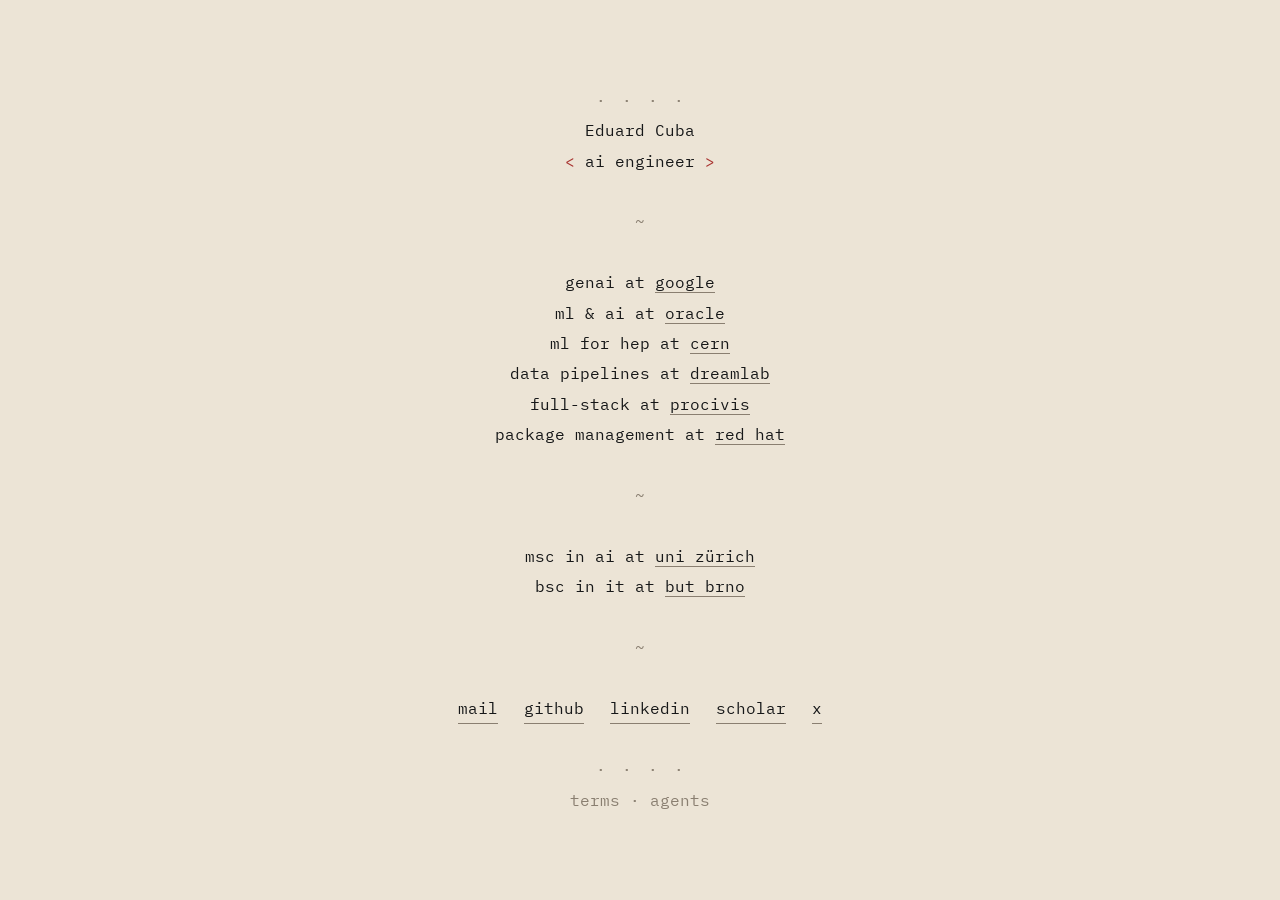
<file: index.html>
<!DOCTYPE html>
<html lang="en">
<head>
    <meta charset="UTF-8">
    <meta name="viewport" content="width=device-width, initial-scale=1.0">
    <title>Eduard Cuba</title>
    <meta name="description" content="Eduard Cuba — AI Engineer.">
    <meta name="ai-policy" content="/ai.txt">
    <link rel="icon" type="image/svg+xml" href="favicon.svg?v=2">
    <link rel="preconnect" href="https://fonts.googleapis.com">
    <link rel="preconnect" href="https://fonts.gstatic.com" crossorigin>
    <link rel="stylesheet" href="https://fonts.googleapis.com/css2?family=IBM+Plex+Mono:wght@400&display=swap">
    <link rel="stylesheet" href="style.css?v=3">
</head>
<body>
    <main>
        <div class="dots" aria-hidden="true"><i>·</i><i>·</i><i>·</i><i>·</i></div>
        <h1>Eduard Cuba</h1>
        <p><span class="blink">&lt;</span> ai engineer <span class="blink">&gt;</span></p>

        <div class="tilde" aria-hidden="true">~</div>

        <ul>
            <li>genai at <a href="https://cloud.google.com/ai">google</a></li>
            <li>ml &amp; ai at <a href="https://www.oracle.com/">oracle</a></li>
            <li>ml for hep at <a href="https://home.cern/">cern</a></li>
            <li>data pipelines at <a href="https://dreamlab.net/">dreamlab</a></li>
            <li>full-stack at <a href="https://www.procivis.ch/">procivis</a></li>
            <li>package management at <a href="https://www.redhat.com/">red hat</a></li>
        </ul>

        <div class="tilde" aria-hidden="true">~</div>

        <ul>
            <li>msc in ai at <a href="https://www.ifi.uzh.ch/en.html">uni zürich</a></li>
            <li>bsc in it at <a href="https://www.fit.vut.cz/.en">but brno</a></li>
        </ul>

        <div class="tilde" aria-hidden="true">~</div>

        <p class="links">
            <a href="mailto:contact@edcuba.com">mail</a>
            <a href="https://github.com/edcuba">github</a>
            <a href="https://www.linkedin.com/in/eduard-cuba/">linkedin</a>
            <a href="https://scholar.google.com/citations?user=SxRRQQIAAAAJ&hl=en">scholar</a>
            <a href="https://x.com/cubaedo">x</a>
        </p>

        <div class="dots" aria-hidden="true"><i>·</i><i>·</i><i>·</i><i>·</i></div>
        <p><a href="/terms.txt" class="quiet">terms</a> <span class="dim">·</span> <a href="/ai.txt" class="quiet">agents</a></p>
    </main>
</body>
</html>
</file>
<file: style.css>
/* edcuba.com — one font, one size, centred */

:root {
    --bg:    #ece4d6;   /* faded skin (= dark-mode ink) */
    --ink:   #161718;   /* = dark-mode bg */
    --muted: #8a7f71;
    --accent:#a8322f;
}

@media (prefers-color-scheme: dark) {
    :root {
        --bg:    #161718;   /* dark gray */
        --ink:   #ece4d6;
        --muted: #756f66;
        --accent:#e0716c;
    }
}

* { box-sizing: border-box; }

html { -webkit-text-size-adjust: 100%; }

body {
    margin: 0;
    min-height: 100vh;
    display: flex;
    align-items: center;
    justify-content: center;
    background: var(--bg);
    color: var(--ink);
    font: 16px/1.9 "IBM Plex Mono", ui-monospace, Menlo, Consolas, monospace;
    text-align: center;
}

main { width: 100%; max-width: 40rem; min-width: 0; padding: 3rem 1rem; }

::selection { background: var(--ink); color: var(--bg); }

h1, p, ul { font: inherit; margin: 0; padding: 0; }
ul { list-style: none; }

.dots { display: flex; justify-content: center; gap: 1rem; color: var(--muted); }
.dots i { font-style: normal; animation: blink 2.4s steps(1) infinite; }
.dots i:nth-child(2) { animation-delay: .6s; }
.dots i:nth-child(3) { animation-delay: 1.2s; }
.dots i:nth-child(4) { animation-delay: 1.8s; }

.blink { color: var(--accent); animation: blink 1.2s steps(1) infinite; }
.blink:last-child { animation-delay: .6s; }

@keyframes blink { 50% { opacity: .15; } }

.tilde { margin: 1.9rem 0; color: var(--muted); animation: sway 3s ease-in-out infinite; }
@keyframes sway { 50% { transform: translateX(6px); } }

a { color: var(--ink); text-decoration: none; border-bottom: 1px solid var(--muted); }
a:hover, a:focus-visible { color: var(--accent); border-color: var(--accent); outline: none; }

.links { margin-bottom: 1.9rem; }
.links a { display: inline-block; margin: 0 .5rem; }
@media (max-width: 420px) { .links a { margin: 0 .3rem; } }

.quiet { color: var(--muted); border: 0; }
.dim { color: var(--muted); }

@media (prefers-reduced-motion: reduce) {
    .dots i, .blink, .tilde { animation: none; }
}
</file>
